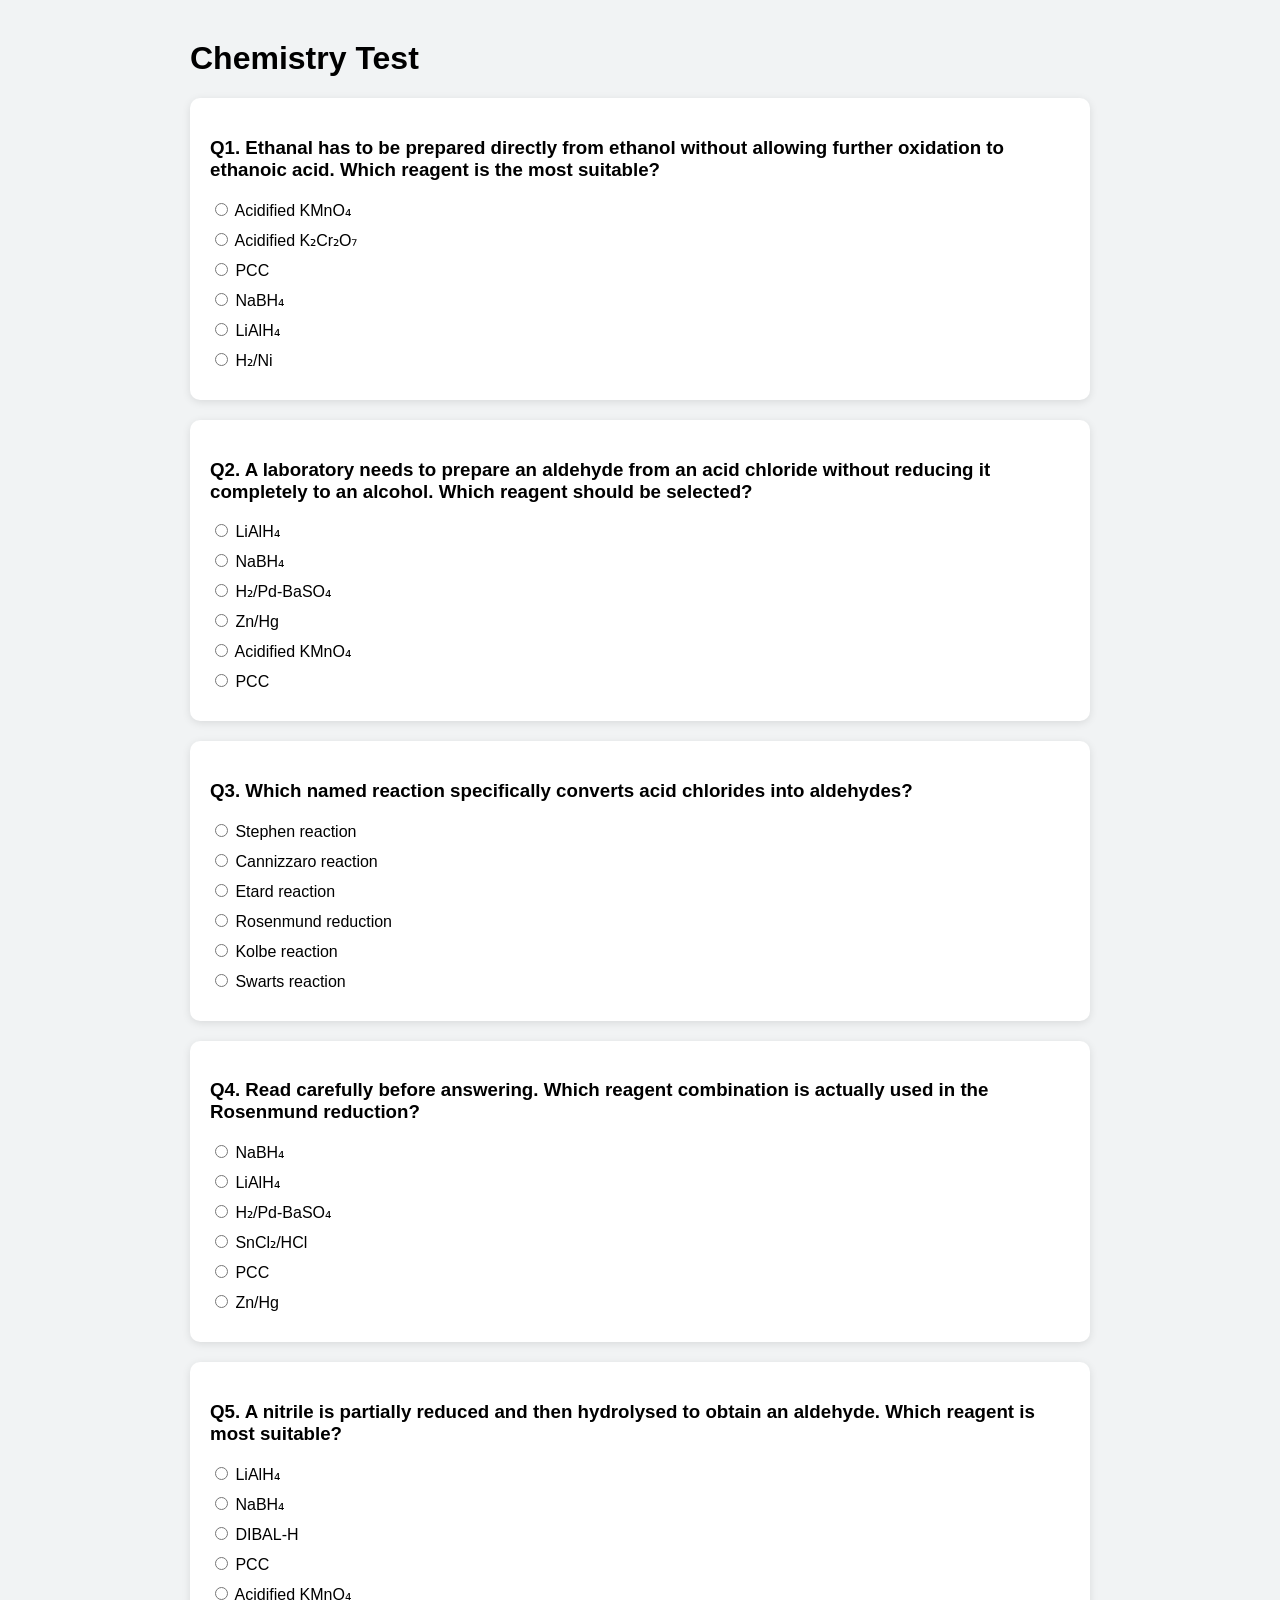
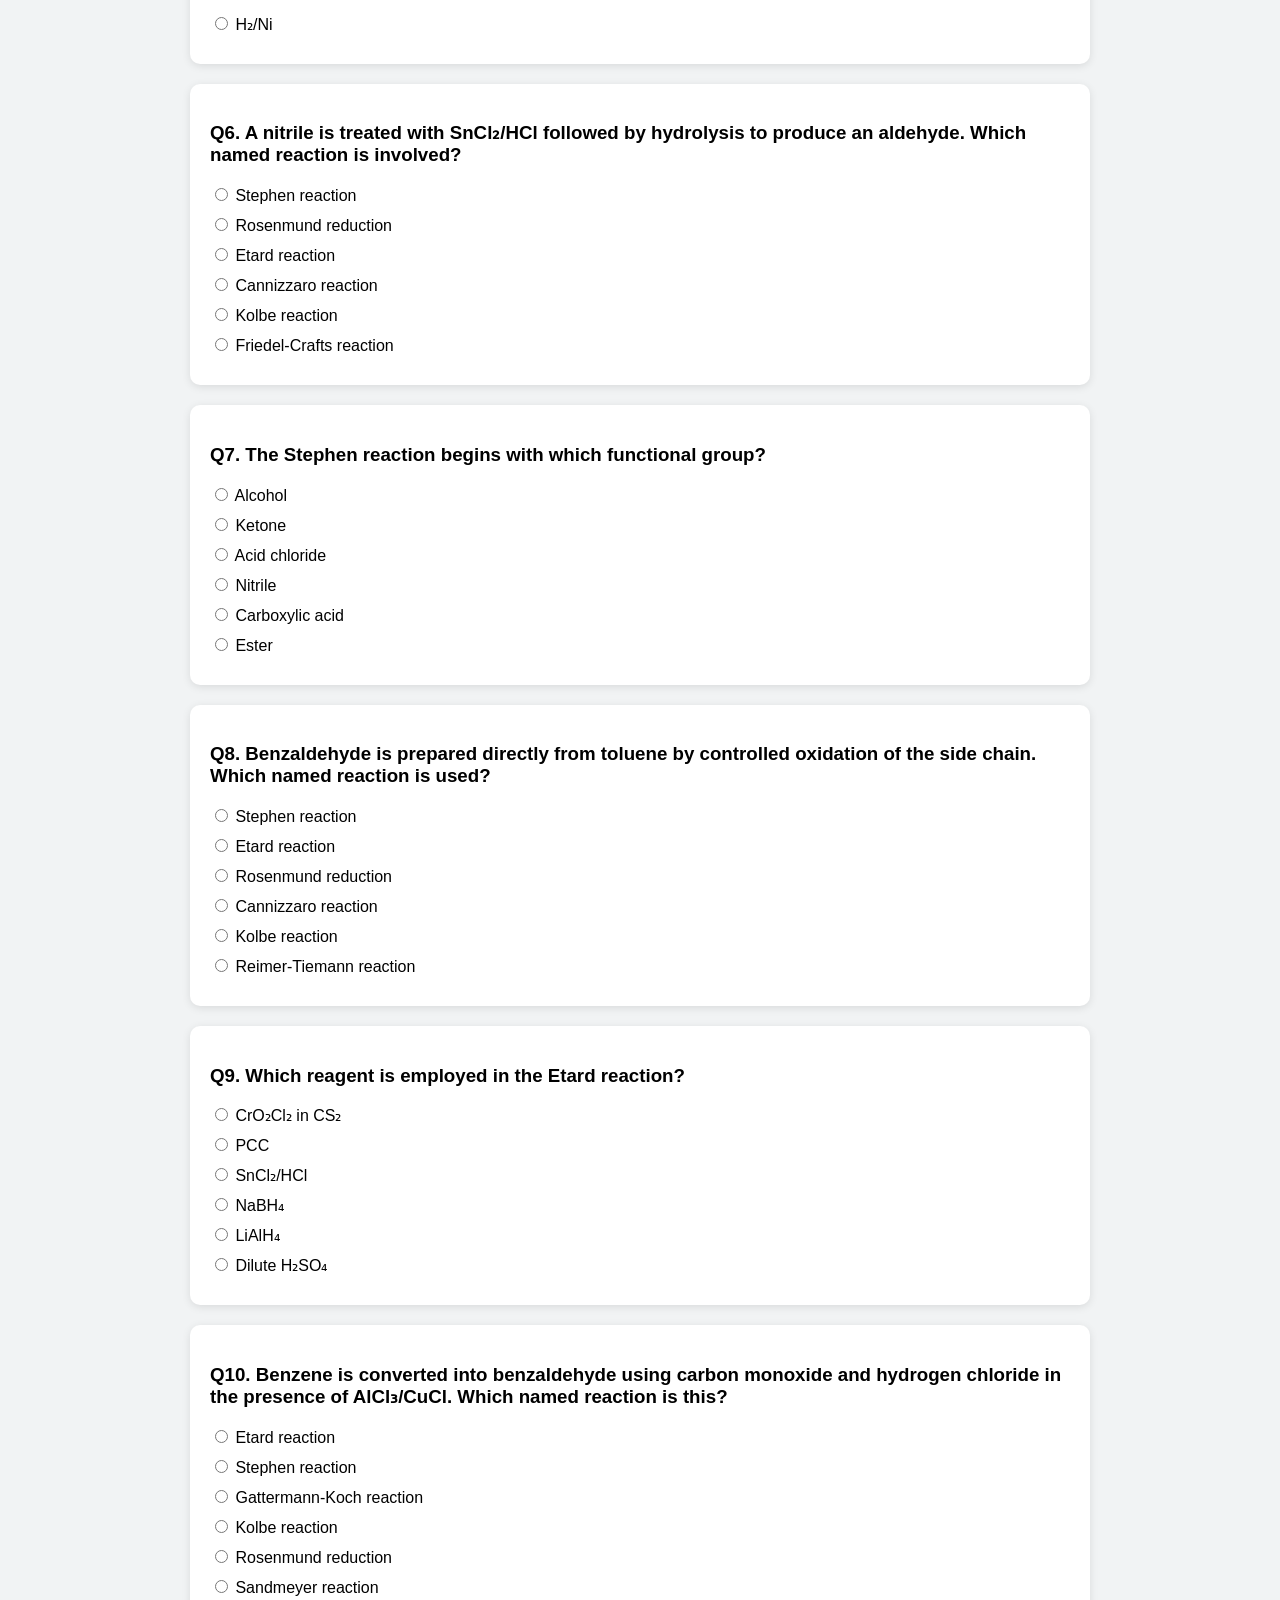
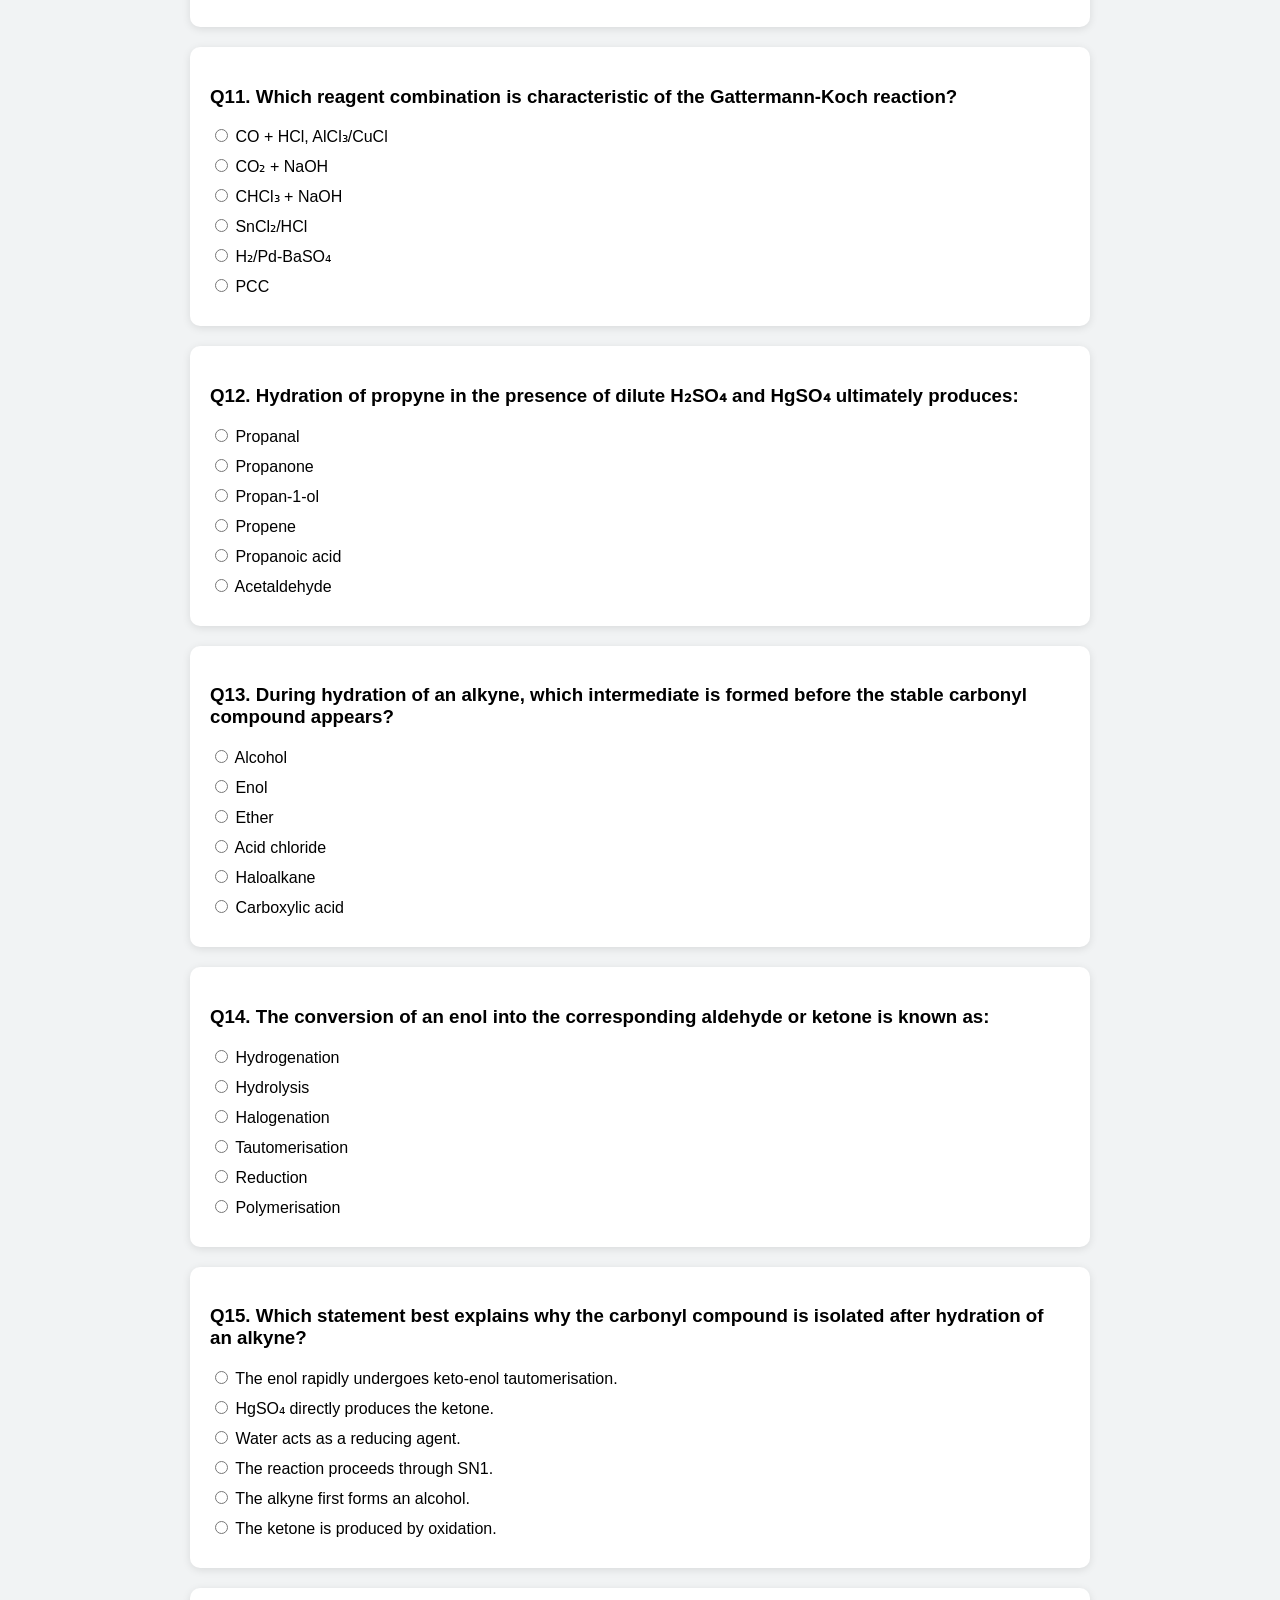
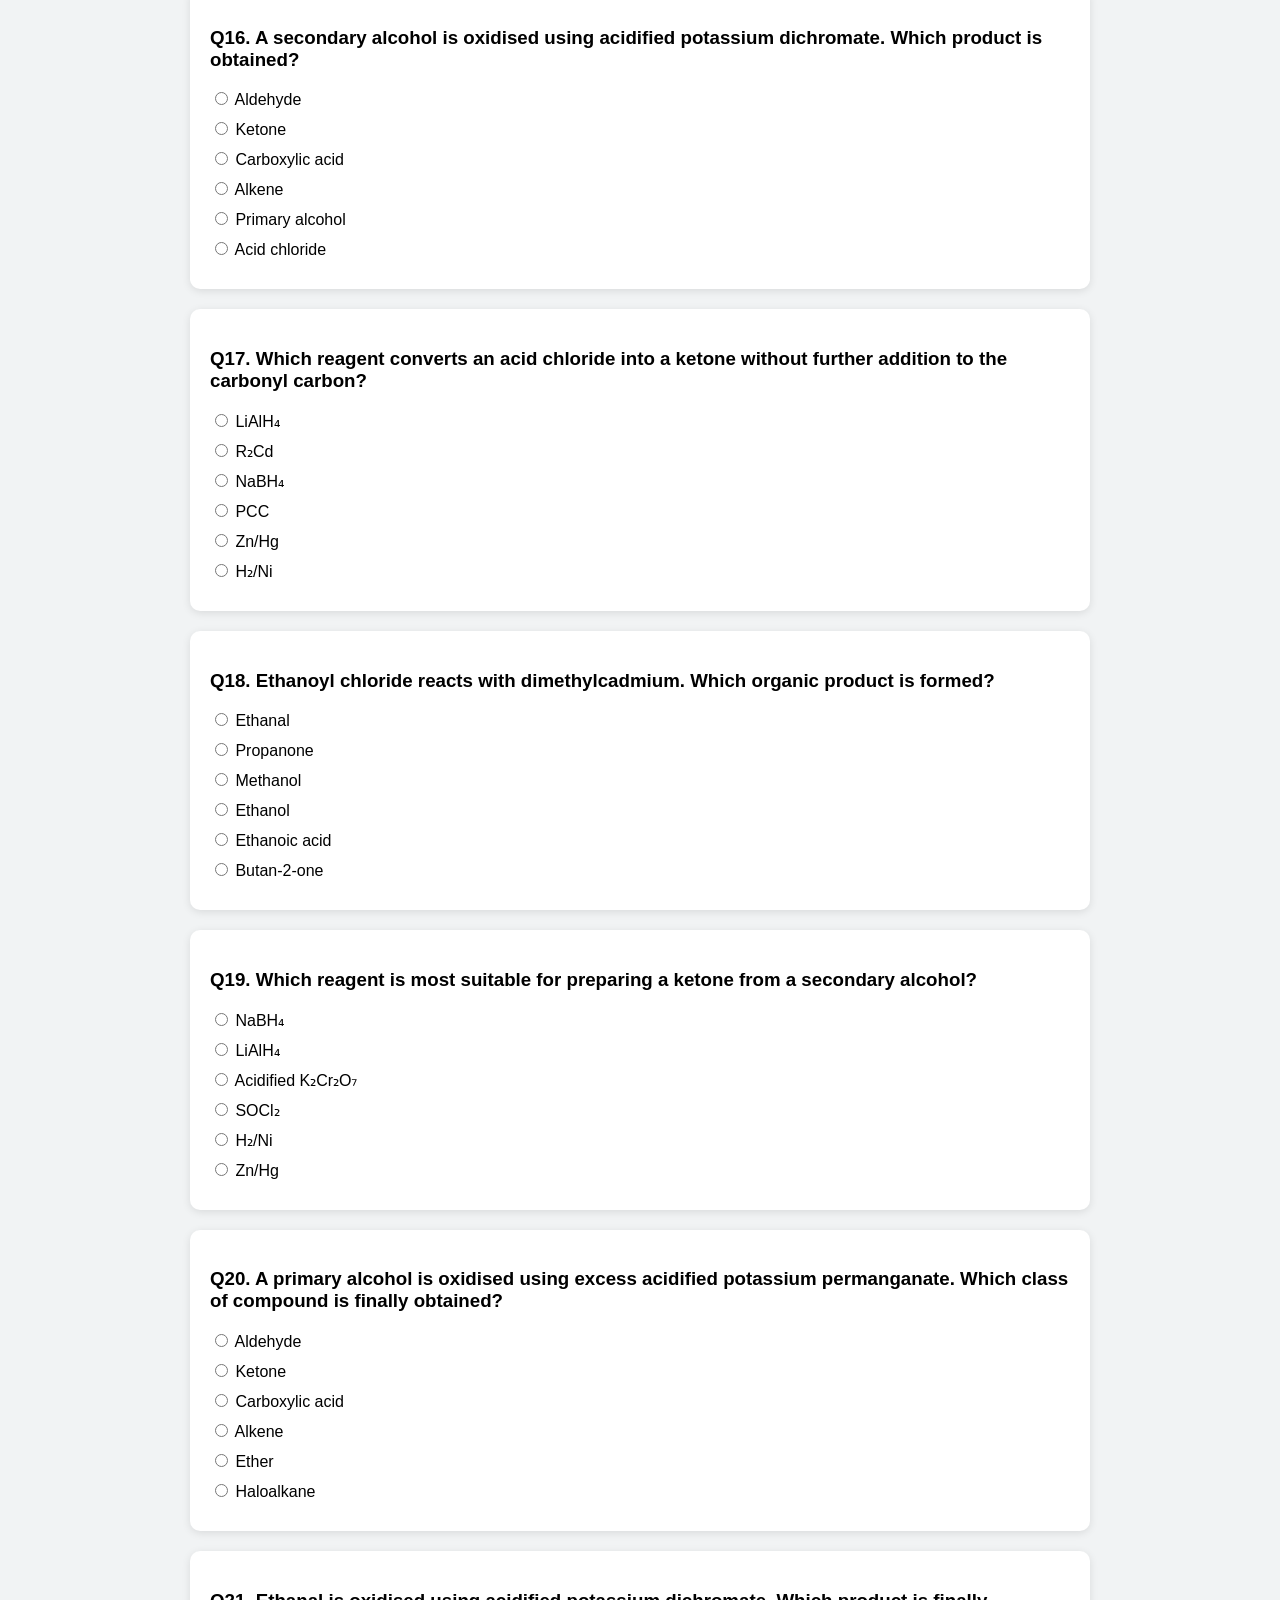
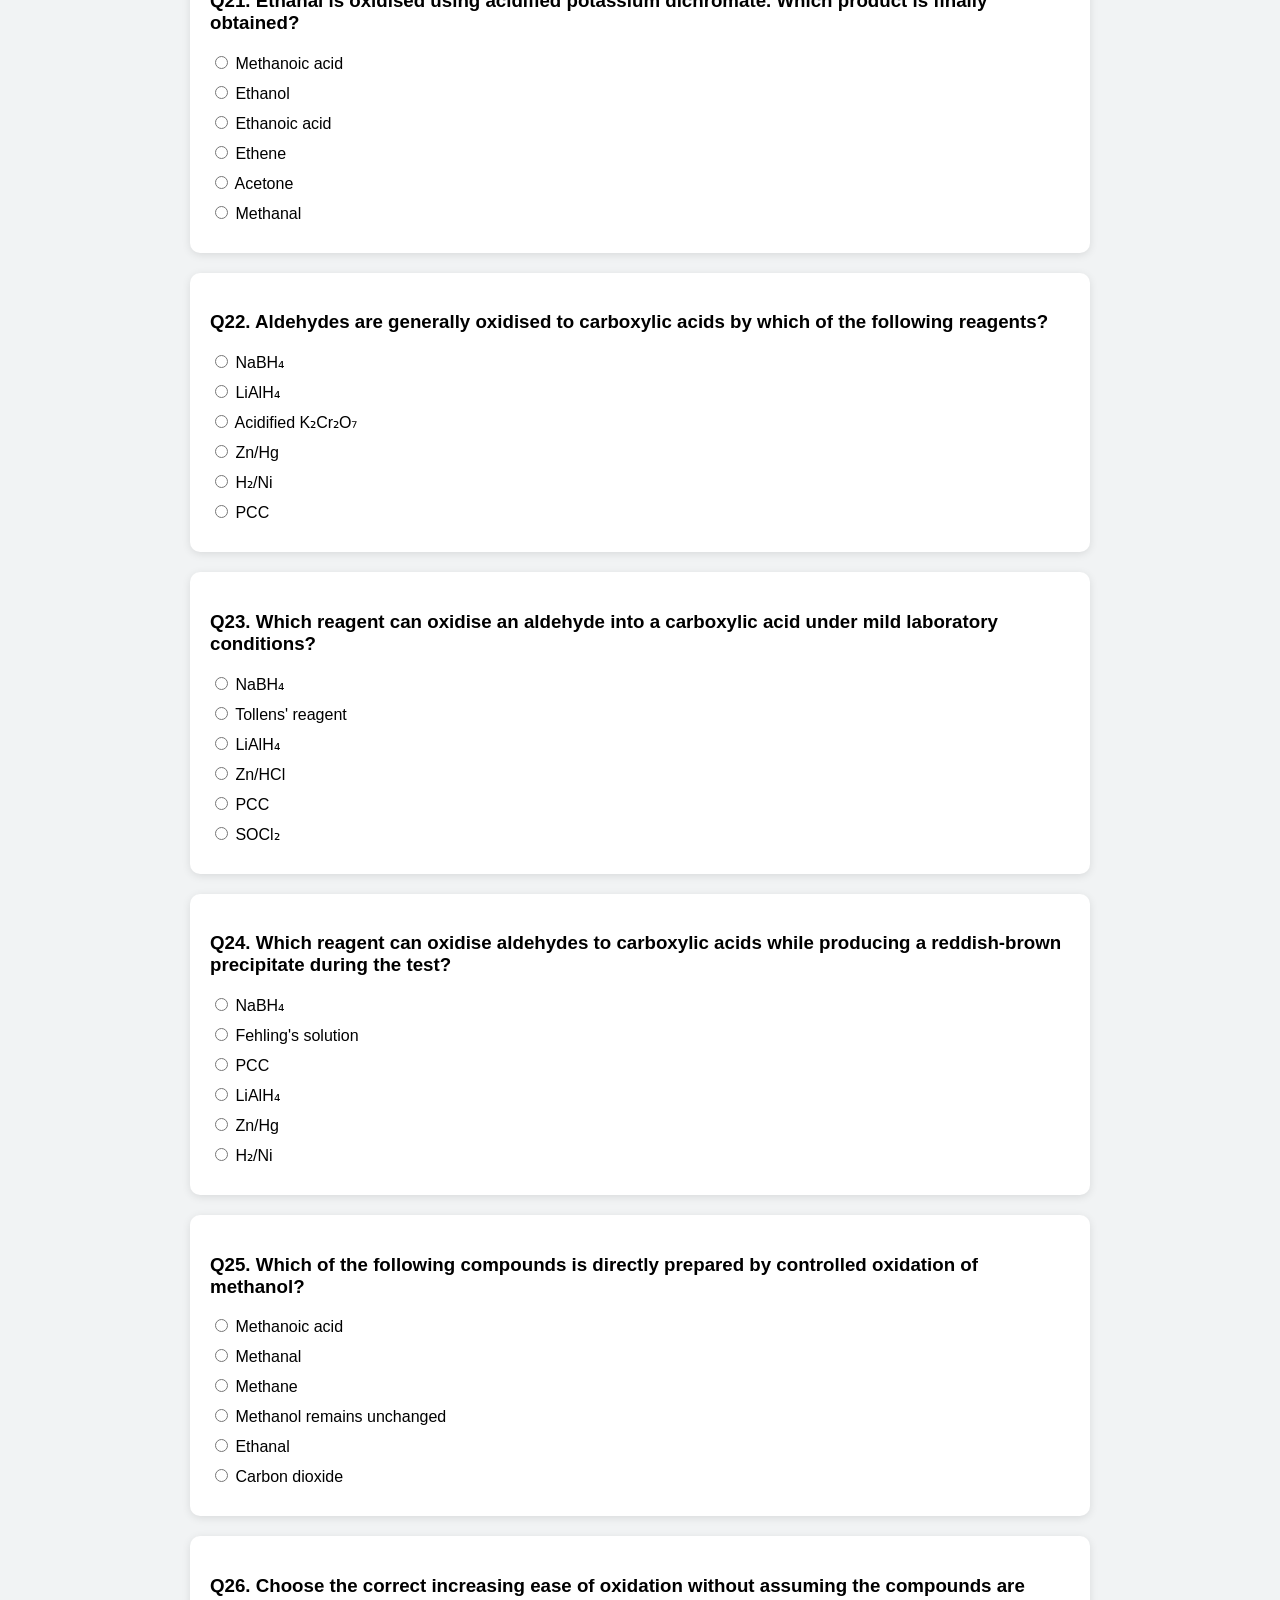
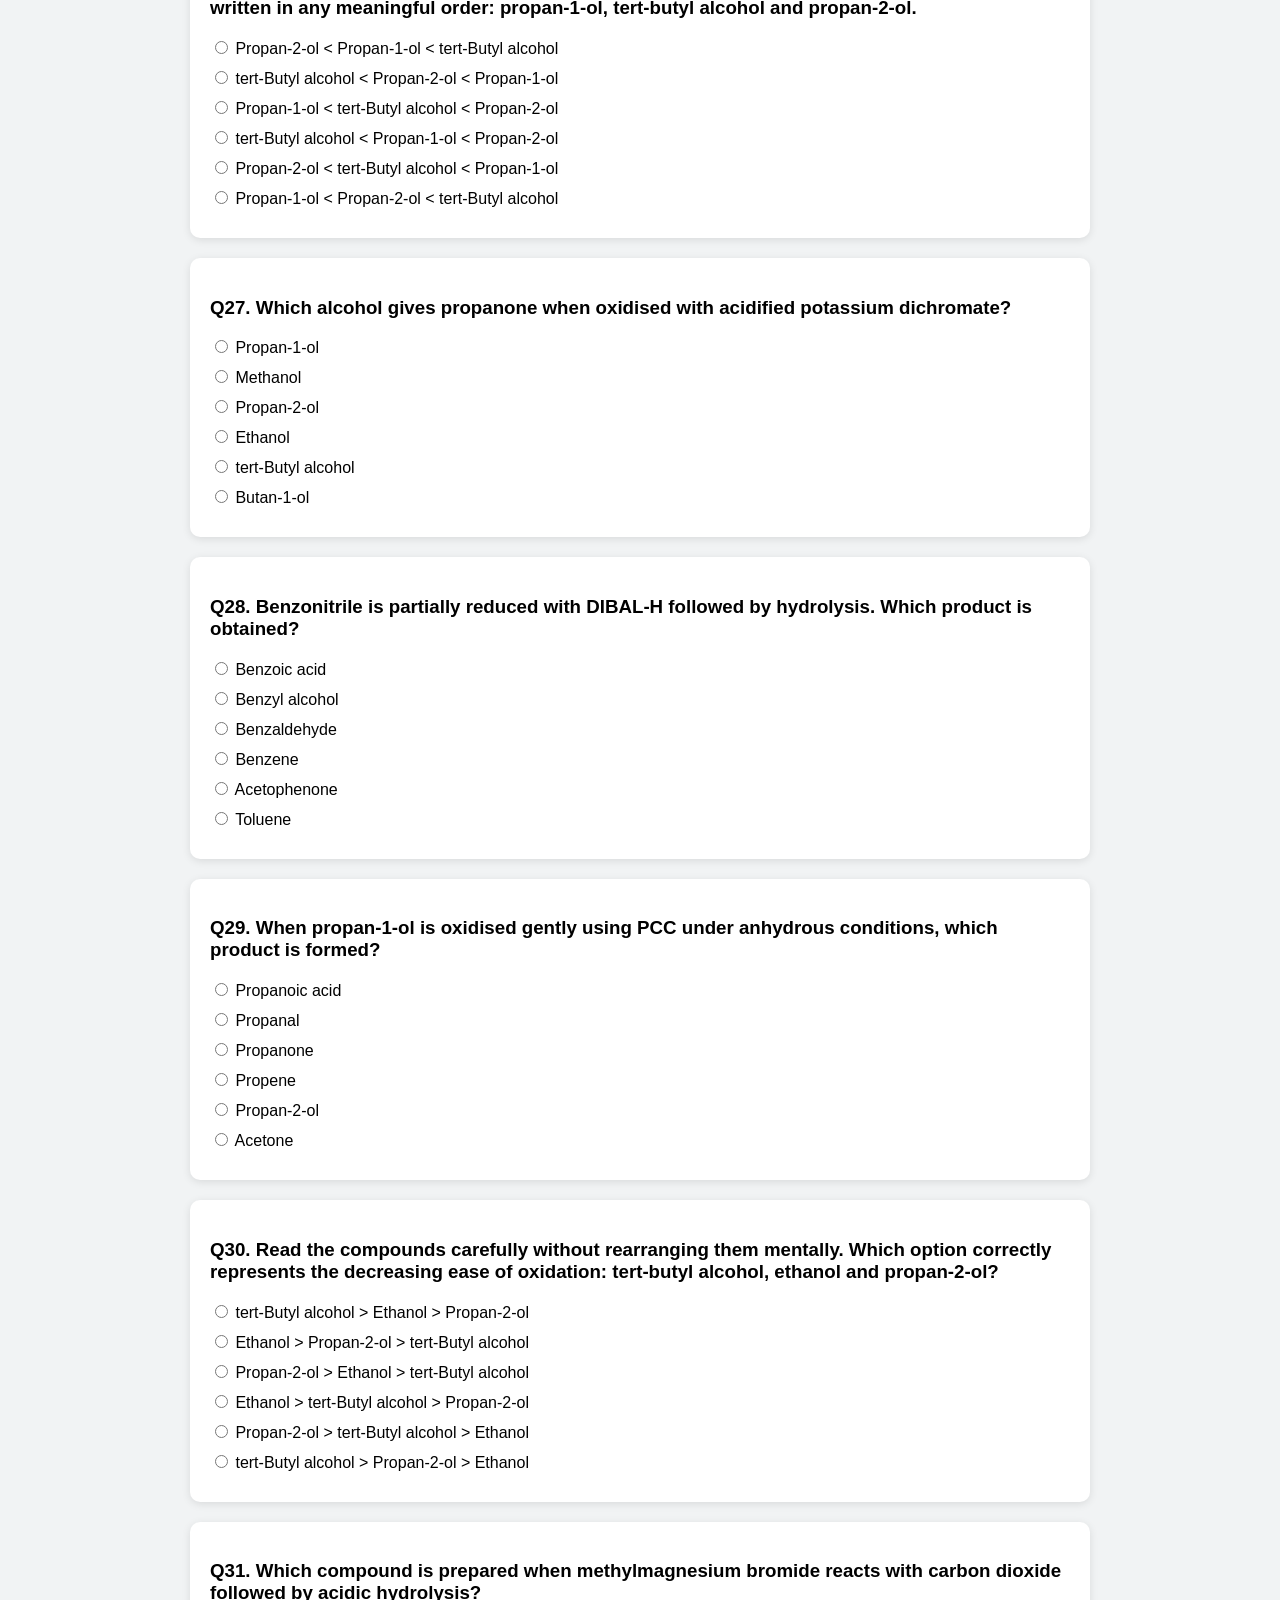
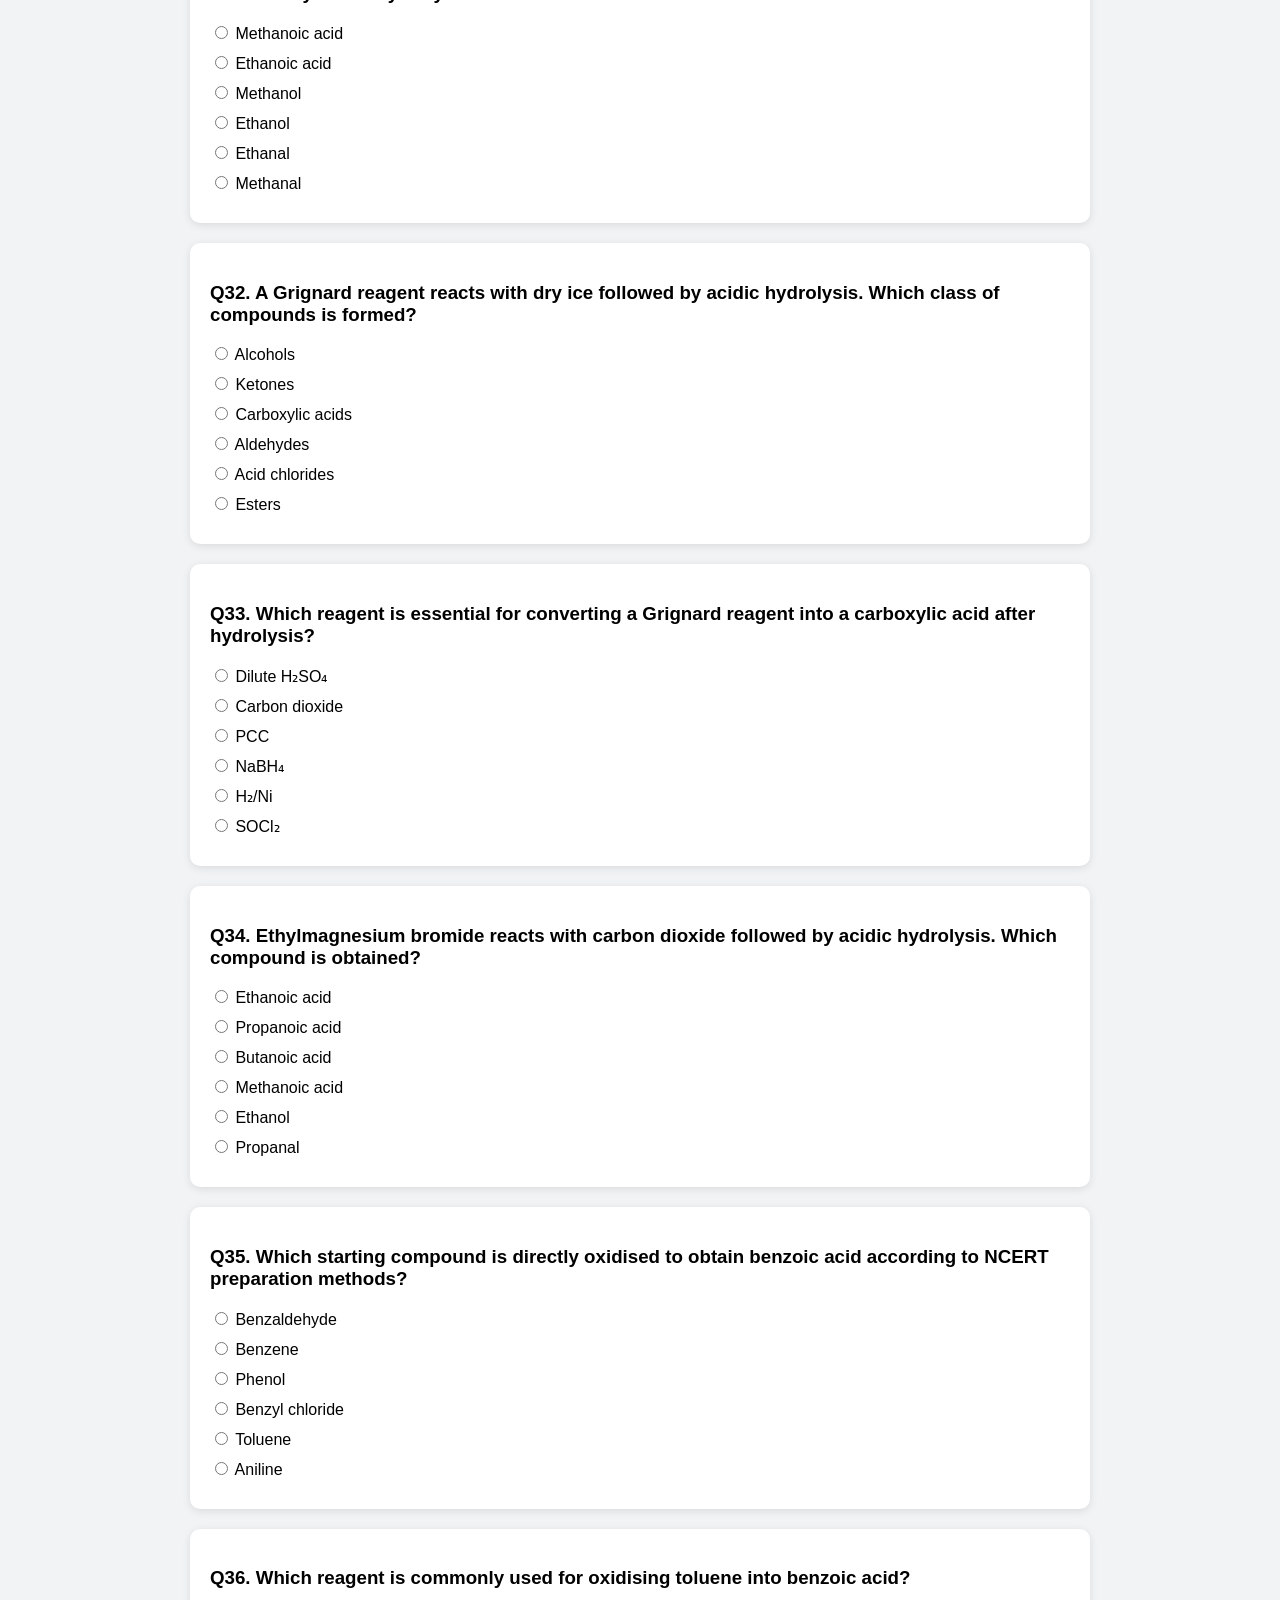
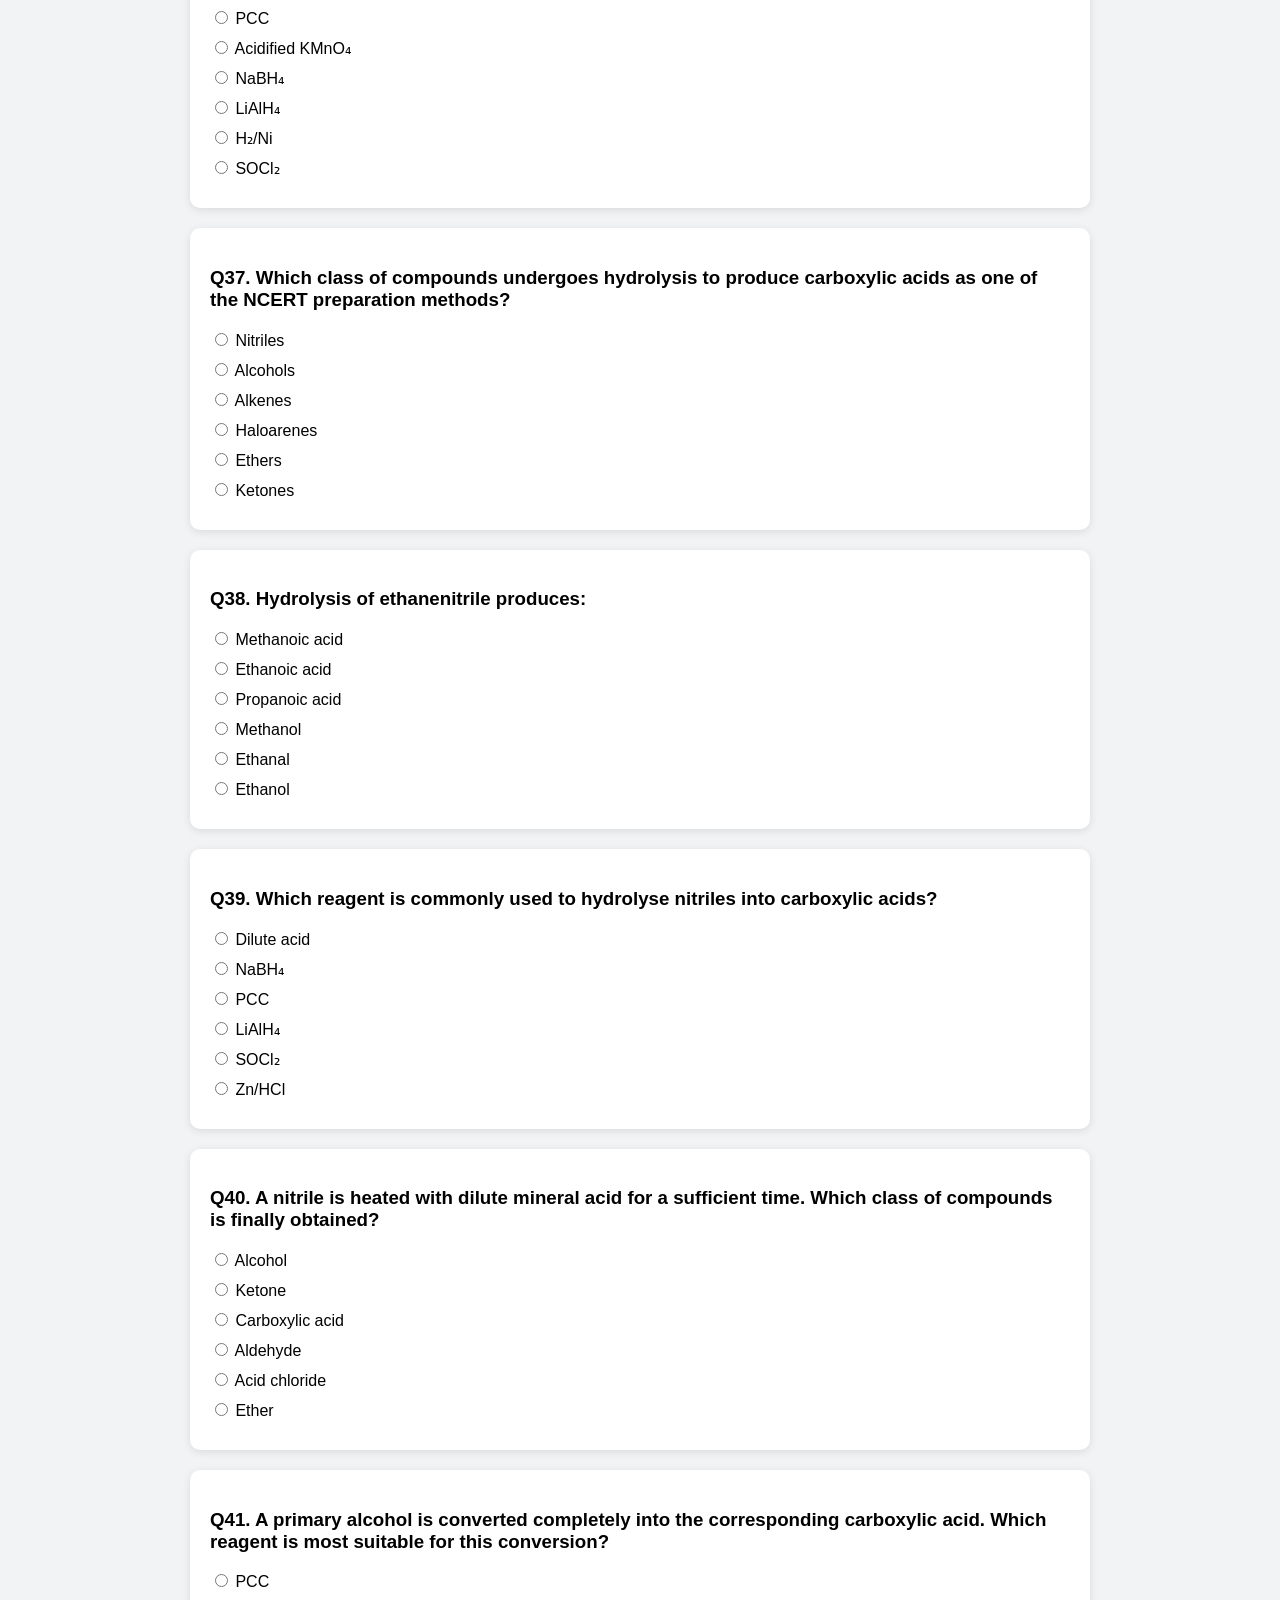
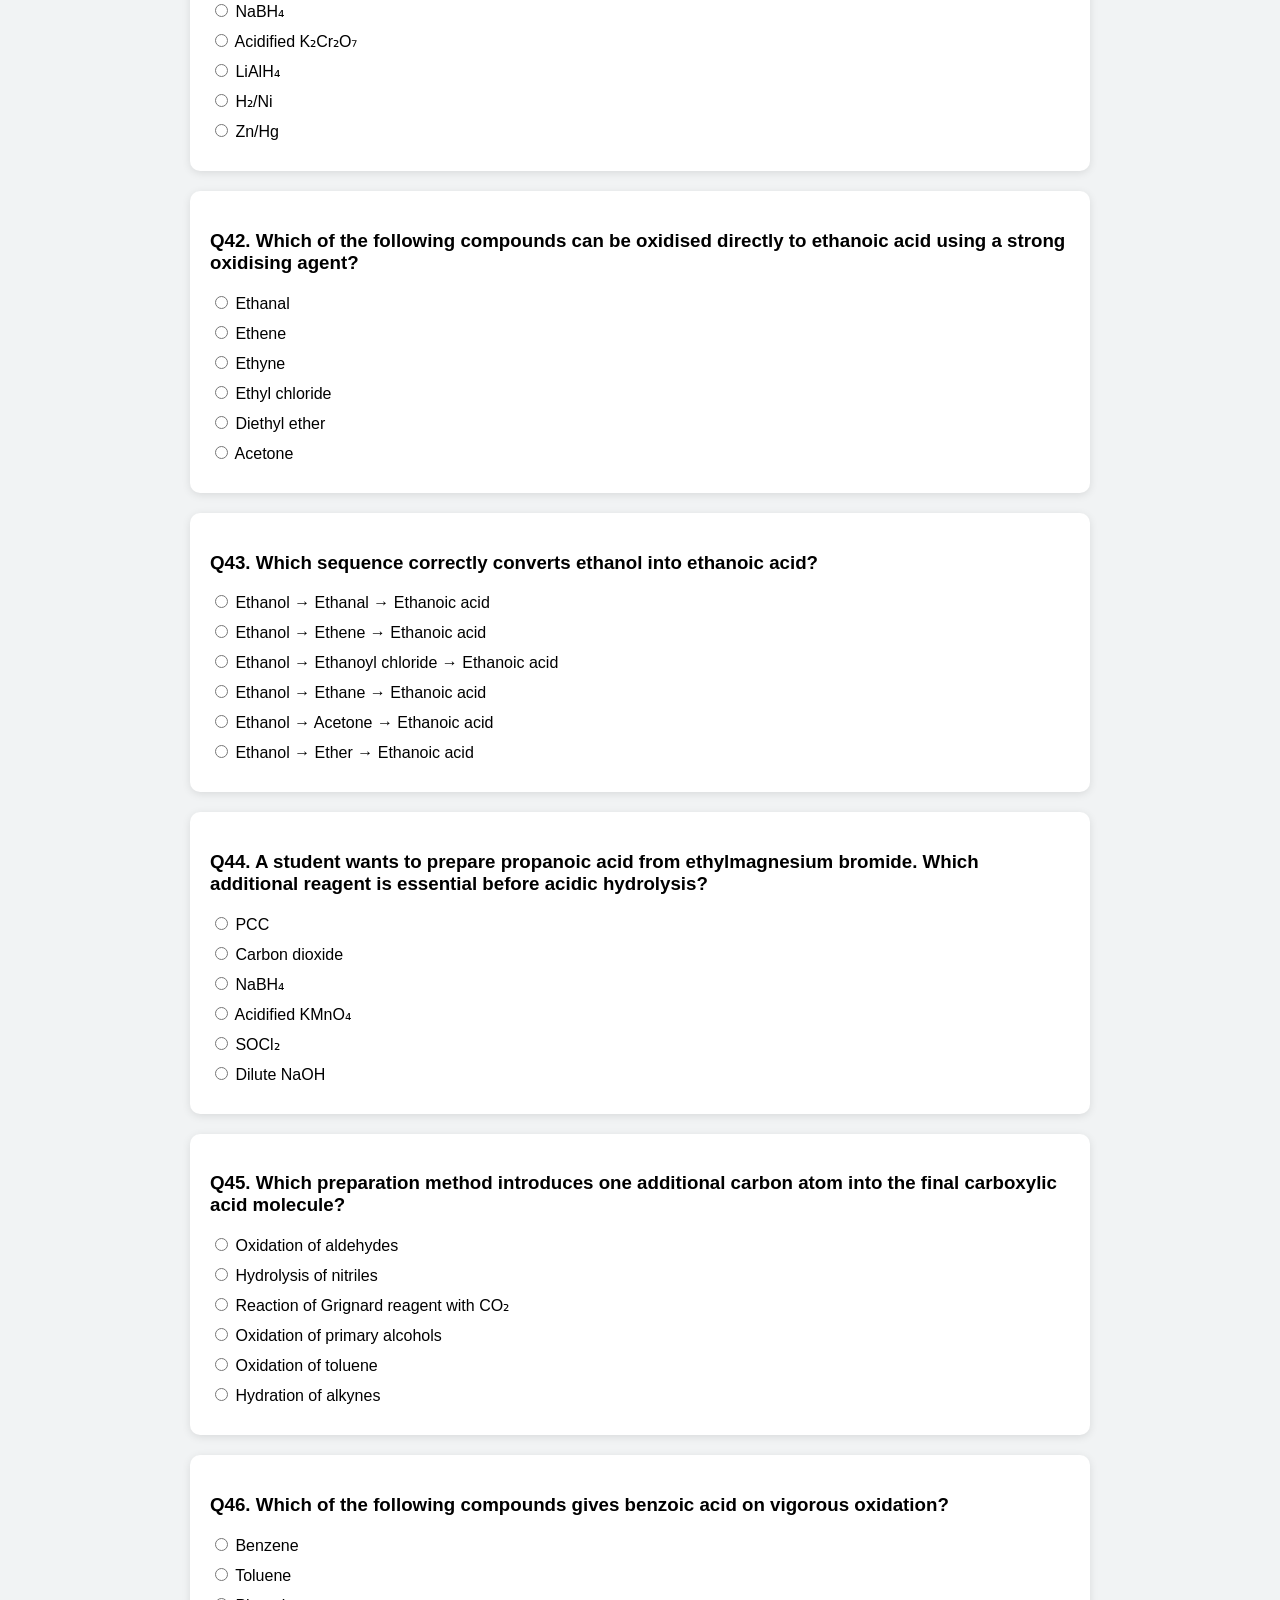
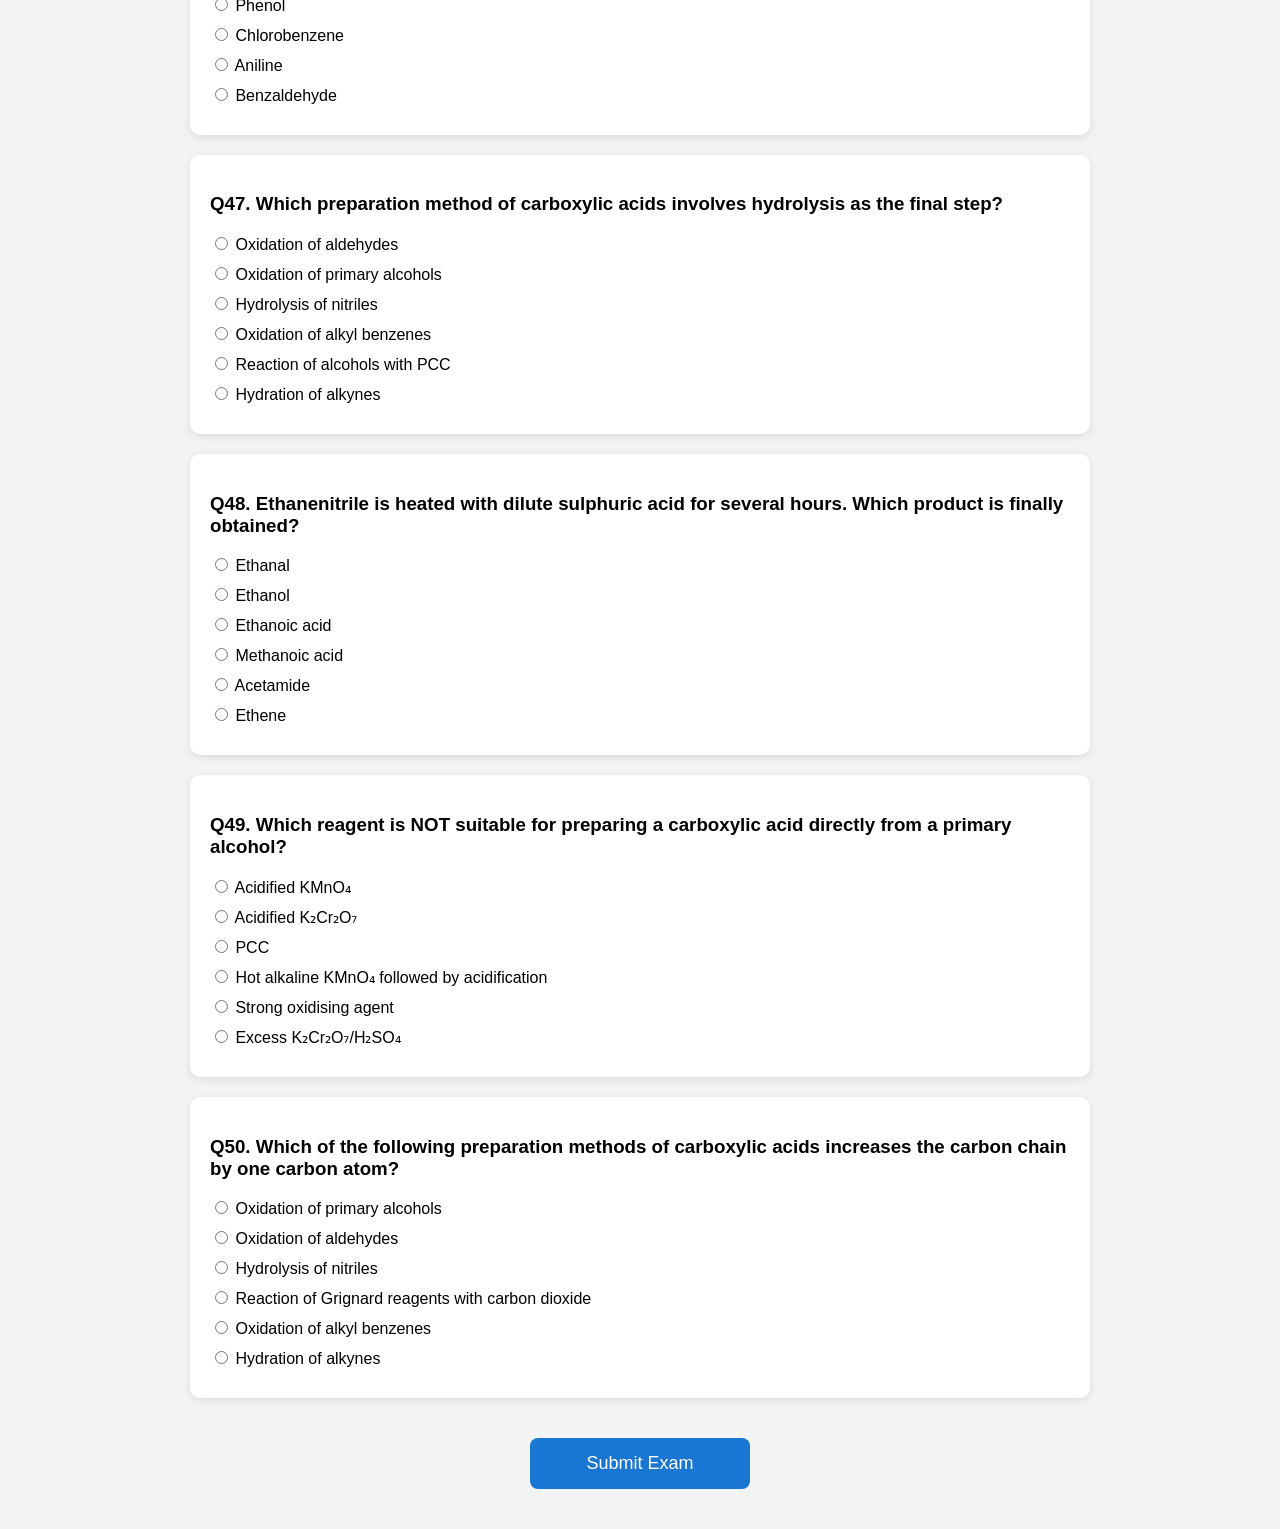
<file: index.html>
<!DOCTYPE html>
<html lang="en">

<head>

<meta charset="UTF-8">

<meta name="viewport" content="width=device-width, initial-scale=1.0">

<title>Exam System</title>

<link rel="stylesheet" href="style.css">

</head>

<body>

<div class="container">

<h1 id="examTitle"></h1>

<div id="questions"></div>

</div>

<button id="submitBtn">Submit Exam</button>

<script src="script.js"></script>

</body>

</html>
</file>
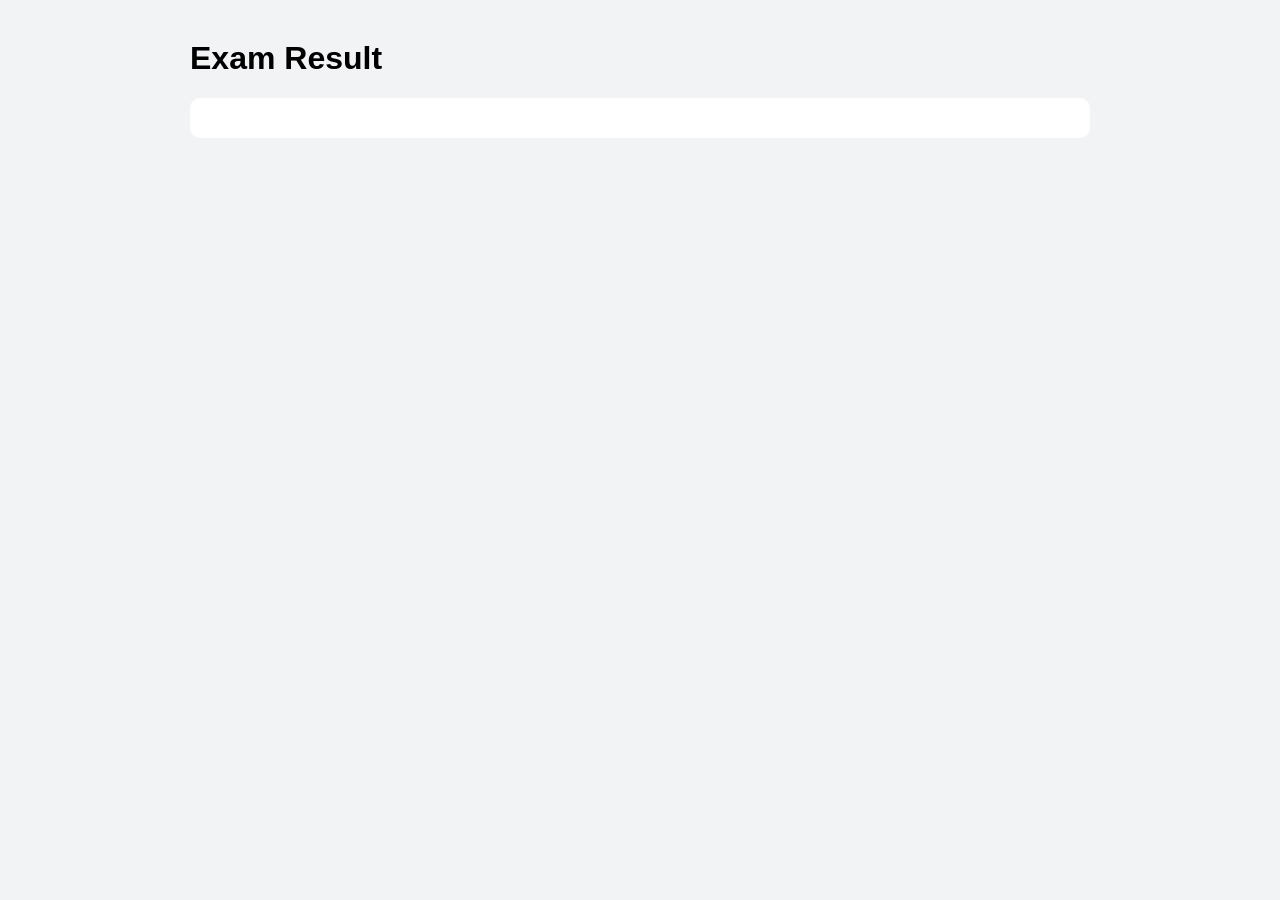
<file: result.html>
<!DOCTYPE html>

<html lang="en">

<head>

    <meta charset="UTF-8">

    <meta
        name="viewport"
        content="width=device-width, initial-scale=1.0"
    >

    <title>Exam Result</title>

    <link
        rel="stylesheet"
        href="style.css"
    >


    <style>

        .correct-question {

            border-left: 7px solid #2e7d32;

            background: #e8f5e9;

        }


        .wrong-question {

            border-left: 7px solid #d32f2f;

            background: #ffebee;

        }


        .correct-question .result-status {

            color: #2e7d32;

        }


        .wrong-question .result-status {

            color: #d32f2f;

        }


        #score {

            background: white;

            padding: 20px;

            border-radius: 10px;

            text-align: center;

            margin-bottom: 30px;

        }

    </style>

</head>


<body>

    <div class="container">

        <h1>Exam Result</h1>

        <h2 id="score"></h2>

        <div id="results"></div>

    </div>


    <script src="result.js"></script>

</body>

</html>
</file>
<file: style.css>
body{

    margin:0;

    background:#f1f3f4;

    font-family:Arial, Helvetica, sans-serif;

}

.container{

    width:900px;

    margin:40px auto;

}

.question{

    background:white;

    padding:20px;

    margin-bottom:20px;

    border-radius:10px;

    box-shadow:0px 2px 8px rgba(0,0,0,.1);

}

.option{

    display:block;

    margin:10px 0;

}

input[type=text]{

    width:300px;

    padding:8px;

    font-size:16px;

}
#submitBtn{

    display:block;

    width:220px;

    margin:40px auto;

    padding:15px;

    font-size:18px;

    background:#1976d2;

    color:white;

    border:none;

    border-radius:8px;

    cursor:pointer;

}

#submitBtn:hover{

    background:#125ca8;

}
</file>
